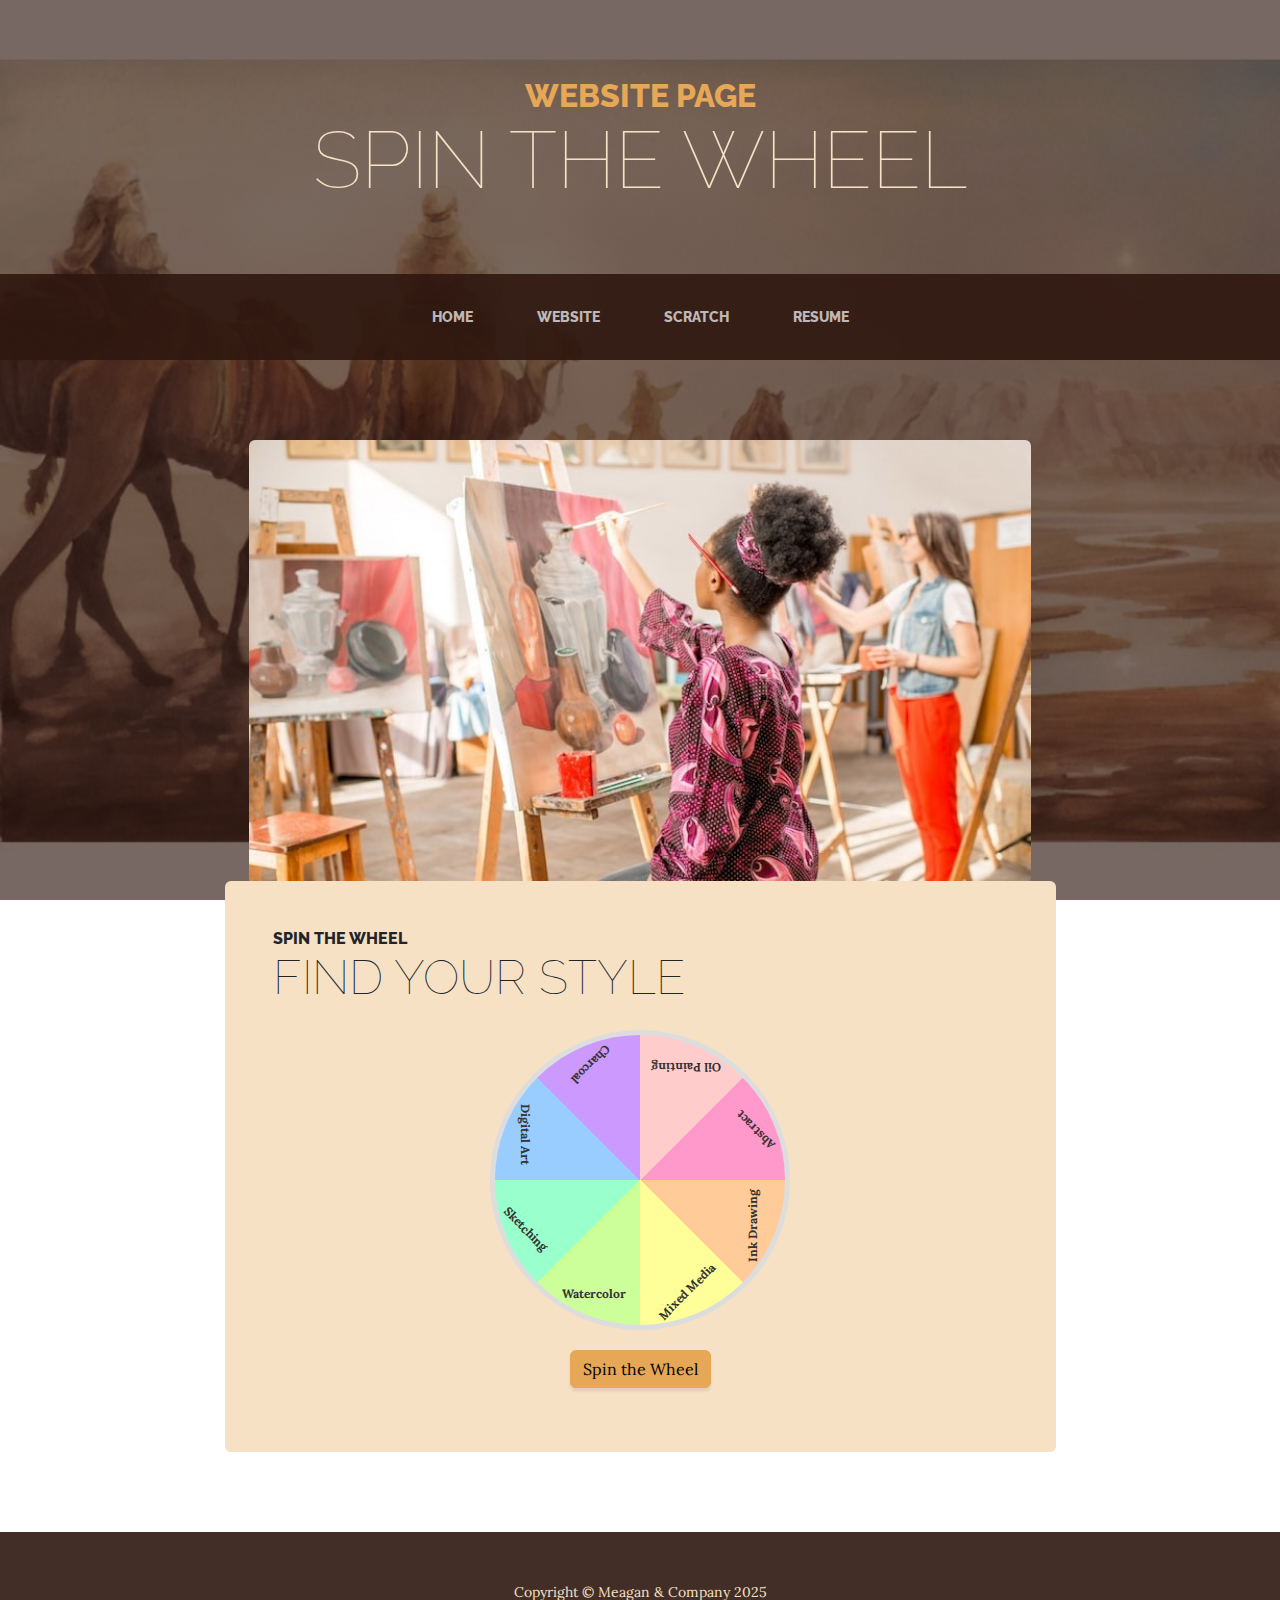
<file: about.html>
<!DOCTYPE html>
<html lang="en">
<head>
    <meta charset="utf-8" />
    <meta name="viewport" content="width=device-width, initial-scale=1, shrink-to-fit=no" />
    <meta name="description" content="" />
    <meta name="author" content="" />
    <title>Business Casual - Spin the Wheel</title>
    <link rel="icon" type="image/x-icon" href="assets/favicon.ico" />
    <!-- Google fonts -->
    <link href="https://fonts.googleapis.com/css?family=Raleway:100,100i,200,200i,300,300i,400,400i,500,500i,600,600i,700,700i,800,800i,900,900i" rel="stylesheet" />
    <link href="https://fonts.googleapis.com/css?family=Lora:400,400i,700,700i" rel="stylesheet" />
    <!-- Core theme CSS (includes Bootstrap) -->
    <link href="css/styles.css" rel="stylesheet" />
    <style>
        /* Wheel Styles */
        .wheel-container {
            text-align: center;
            margin-top: 20px;
        }
        .wheel {
            width: 300px;
            height: 300px;
            border-radius: 50%;
            border: 5px solid #ddd;
            position: relative;
            overflow: hidden;
            margin: 0 auto;
            background: conic-gradient(
                #ffcccc 0deg 45deg,
                #ff99cc 45deg 90deg,
                #ffcc99 90deg 135deg,
                #ffff99 135deg 180deg,
                #ccff99 180deg 225deg,
                #99ffcc 225deg 270deg,
                #99ccff 270deg 315deg,
                #cc99ff 315deg 360deg
            );
        }
        .wheel div {
            position: absolute;
            width: 100%;
            height: 100%;
            transform-origin: 50% 50%;
            display: flex;
            justify-content: center;
            align-items: flex-end;
        }
        .wheel div span {
            display: block;
            transform-origin: 0 0;
            transform: rotate(-22.5deg); /* Align text along the arc */
            font-size: 12px;
            font-weight: bold;
            color: #333;
            text-align: center;
        }
        .wheel div:nth-child(1) { transform: rotate(22.5deg); }
        .wheel div:nth-child(2) { transform: rotate(67.5deg); }
        .wheel div:nth-child(3) { transform: rotate(112.5deg); }
        .wheel div:nth-child(4) { transform: rotate(157.5deg); }
        .wheel div:nth-child(5) { transform: rotate(202.5deg); }
        .wheel div:nth-child(6) { transform: rotate(247.5deg); }
        .wheel div:nth-child(7) { transform: rotate(292.5deg); }
        .wheel div:nth-child(8) { transform: rotate(337.5deg); }
        .spin-btn {
            margin-top: 20px;
        }
        /* Website Image Styles */
        .about-heading-img {
            display: block;
            margin: 0 auto;
            max-width: 100%; /* Ensure image scales properly */
            height: auto;
        }
        @media (min-width: 768px) {
            .about-heading-img {
                width: 70%; /* Larger size for larger screens */
            }
        }
    </style>
</head>
<body>
    <header>
        <h1 class="site-heading text-center text-faded d-none d-lg-block">
            <span class="site-heading-upper text-primary mb-3">Website Page</span>
            <span class="site-heading-lower">Spin the Wheel</span>
        </h1>
    </header>
    <!-- Navigation -->
    <nav class="navbar navbar-expand-lg navbar-dark py-lg-4" id="mainNav">
        <div class="container">
            <a class="navbar-brand text-uppercase fw-bold d-lg-none" href="index.html">Start Bootstrap</a>
            <button class="navbar-toggler" type="button" data-bs-toggle="collapse" data-bs-target="#navbarSupportedContent" aria-controls="navbarSupportedContent" aria-expanded="false" aria-label="Toggle navigation"><span class="navbar-toggler-icon"></span></button>
            <div class="collapse navbar-collapse" id="navbarSupportedContent">
                <ul class="navbar-nav mx-auto">
                    <li class="nav-item px-lg-4"><a class="nav-link text-uppercase" href="index.html">Home</a></li>
                    <li class="nav-item px-lg-4"><a class="nav-link text-uppercase" href="about.html">Website</a></li>
                    <li class="nav-item px-lg-4"><a class="nav-link text-uppercase" href="products.html">Scratch</a></li>
                    <li class="nav-item px-lg-4"><a class="nav-link text-uppercase" href="store.html">Resume</a></li>
                </ul>
            </div>
        </div>
    </nav>
    <section class="page-section about-heading">
        <div class="container">
            <!-- Larger and Centered Website Image -->
            <img class="img-fluid rounded about-heading-img mb-3 mb-lg-0" src="assets/img/website.jpg" alt="Website Image" />
            <div class="about-heading-content">
                <div class="row">
                    <div class="col-xl-9 col-lg-10 mx-auto">
                        <div class="bg-faded rounded p-5">
                            <h2 class="section-heading mb-4">
                                <span class="section-heading-upper">Spin the Wheel</span>
                                <span class="section-heading-lower">Find your Style</span>
                            </h2>
                            <!-- Wheel Section -->
                            <div class="wheel-container">
                                <div id="wheel" class="wheel">
                                    <div><span>Watercolor</span></div>
                                    <div><span>Sketching</span></div>
                                    <div><span>Digital Art</span></div>
                                    <div><span>Charcoal</span></div>
                                    <div><span>Oil Painting</span></div>
                                    <div><span>Abstract</span></div>
                                    <div><span>Ink Drawing</span></div>
                                    <div><span>Mixed Media</span></div>
                                </div>
                                <button id="spinButton" class="btn btn-primary spin-btn">Spin the Wheel</button>
                                <p id="result" class="mt-3"></p>
                            </div>
                        </div>
                    </div>
                </div>
            </div>
        </div>
    </section>
    <footer class="footer text-faded text-center py-5">
        <div class="container"><p class="m-0 small">Copyright &copy; Meagan & Company 2025 </p></div>
    </footer>
    <!-- Bootstrap core JS -->
    <script src="https://cdn.jsdelivr.net/npm/bootstrap@5.2.3/dist/js/bootstrap.bundle.min.js"></script>
    <script>
        const spinButton = document.getElementById('spinButton');
        const wheel = document.getElementById('wheel');
        const result = document.getElementById('result');
        const options = ['Watercolor', 'Sketching', 'Digital Art', 'Charcoal', 'Oil Painting', 'Abstract', 'Ink Drawing', 'Mixed Media'];

        let currentRotation = 0;
        let spinning = false; // Prevents multiple spins during animation

        spinButton.addEventListener('click', () => {
            if (spinning) return; // Exit if already spinning

            spinning = true;
            const randomDegree = Math.floor(Math.random() * 360);
            const spins = 360 * 5; // Five full rotations
            const totalDegrees = spins + randomDegree;
            const selectedIndex = Math.floor(randomDegree / (360 / options.length));
            const selectedOption = options[selectedIndex];

            // Apply spin animation
            wheel.style.transition = 'transform 4s ease-out';
            currentRotation += totalDegrees;
            wheel.style.transform = `rotate(${currentRotation}deg)`;

            // Display result after spin
            setTimeout(() => {
                result.textContent = `Your style is: ${selectedOption}`;
                spinning = false; // Allow new spin
            }, 4000);
        });
    </script>
</body>
</html>
</file>
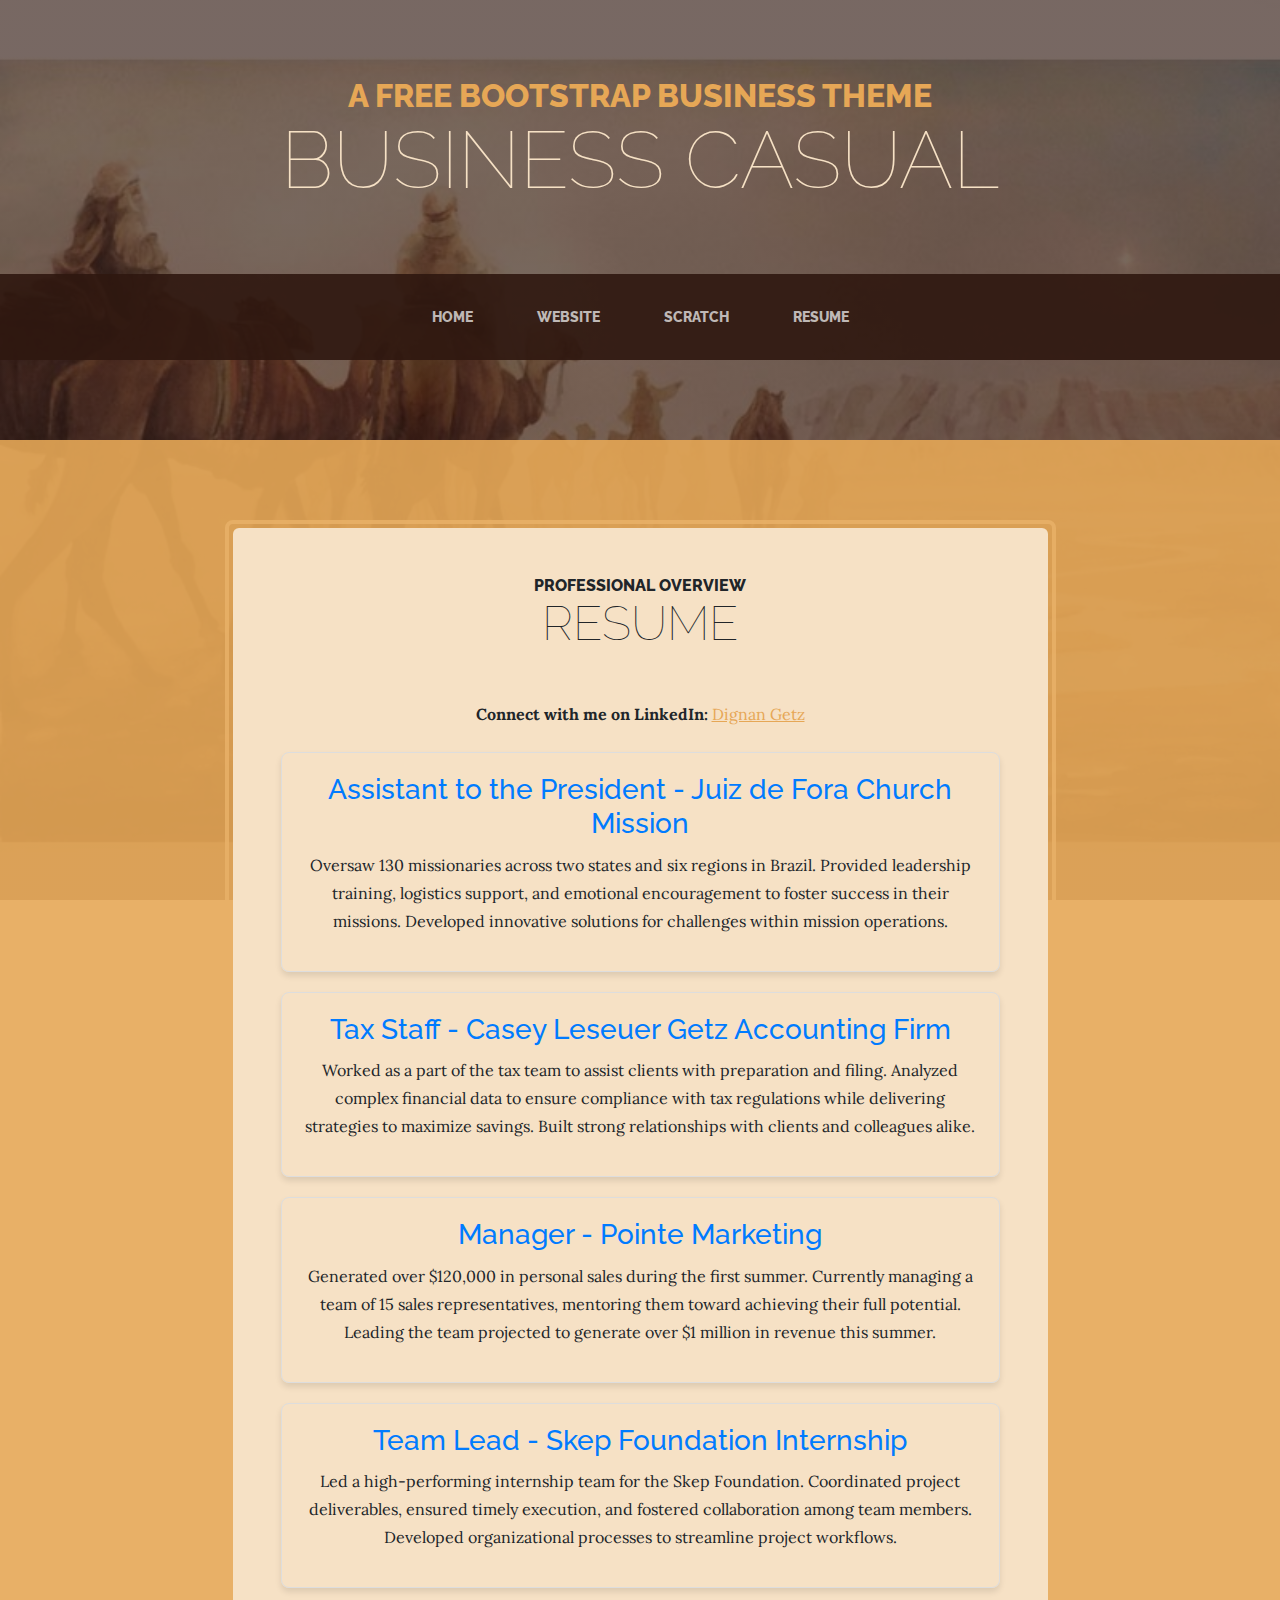
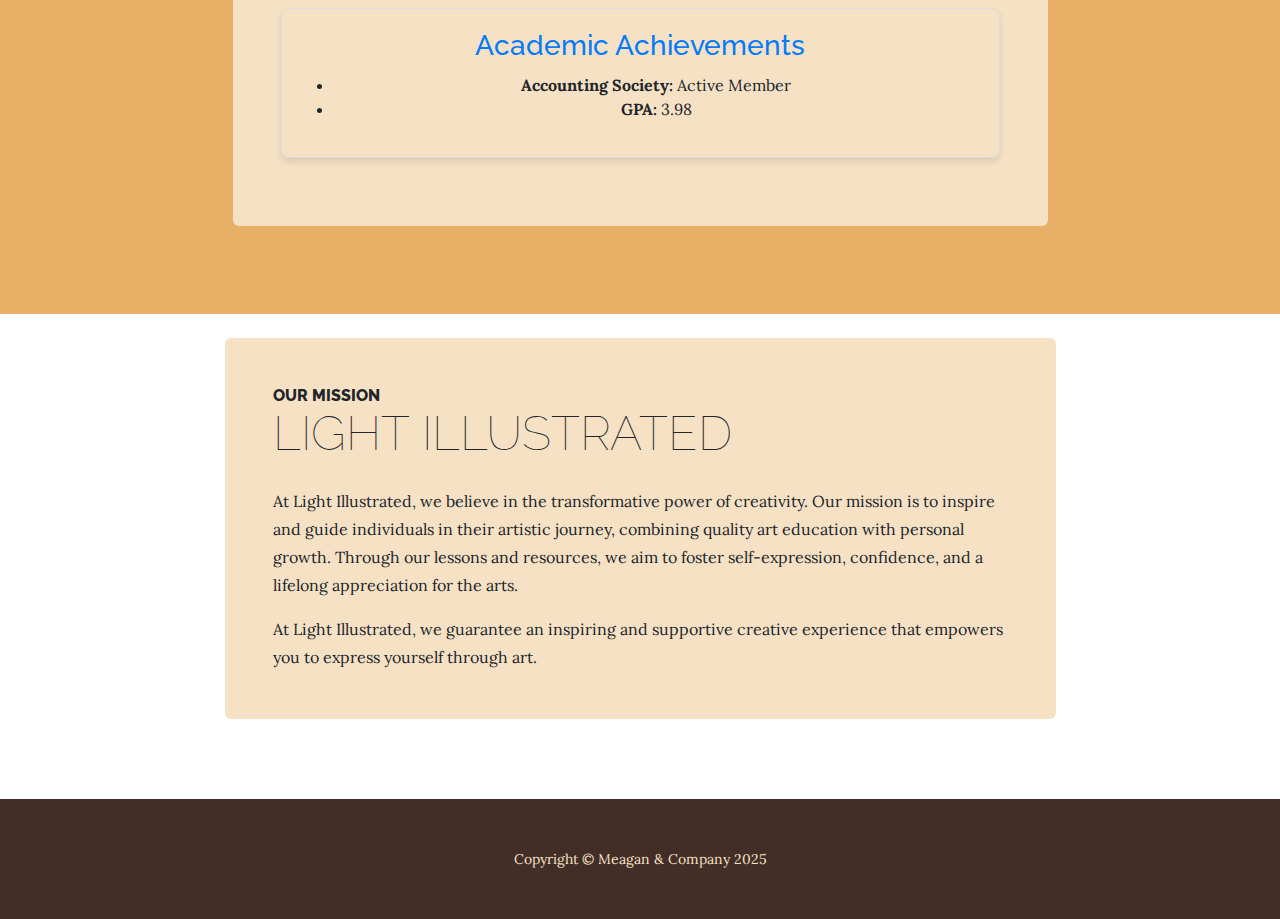
<file: store.html>
<!DOCTYPE html>
<html lang="en">
    <head>
        <meta charset="utf-8" />
        <meta name="viewport" content="width=device-width, initial-scale=1, shrink-to-fit=no" />
        <meta name="description" content="" />
        <meta name="author" content="" />
        <title>Business Casual - Resume Section</title>
        <link rel="icon" type="image/x-icon" href="assets/favicon.ico" />
        <!-- Google fonts-->
        <link href="https://fonts.googleapis.com/css?family=Raleway:100,100i,200,200i,300,300i,400,400i,500,500i,600,600i,700,700i,800,800i,900,900i" rel="stylesheet" />
        <link href="https://fonts.googleapis.com/css?family=Lora:400,400i,700,700i" rel="stylesheet" />
        <!-- Core theme CSS (includes Bootstrap) -->
        <link href="css/styles.css" rel="stylesheet" />
        <style>
            .resume-card {
                margin-bottom: 20px;
                border: 1px solid #ddd;
                border-radius: 8px;
                padding: 20px;
                box-shadow: 0 4px 6px rgba(0, 0, 0, 0.1);
            }
            .resume-card h3 {
                color: #007bff;
                margin-bottom: 10px;
            }
        </style>
    </head>
    <body>
        <header>
            <h1 class="site-heading text-center text-faded d-none d-lg-block">
                <span class="site-heading-upper text-primary mb-3">A Free Bootstrap Business Theme</span>
                <span class="site-heading-lower">Business Casual</span>
            </h1>
        </header>
        <!-- Navigation-->
        <nav class="navbar navbar-expand-lg navbar-dark py-lg-4" id="mainNav">
            <div class="container">
                <a class="navbar-brand text-uppercase fw-bold d-lg-none" href="index.html">Start Bootstrap</a>
                <button class="navbar-toggler" type="button" data-bs-toggle="collapse" data-bs-target="#navbarSupportedContent" aria-controls="navbarSupportedContent" aria-expanded="false" aria-label="Toggle navigation"><span class="navbar-toggler-icon"></span></button>
                <div class="collapse navbar-collapse" id="navbarSupportedContent">
                    <ul class="navbar-nav mx-auto">
                        <li class="nav-item px-lg-4"><a class="nav-link text-uppercase" href="index.html">Home</a></li>
                        <li class="nav-item px-lg-4"><a class="nav-link text-uppercase" href="about.html">Website</a></li>
                        <li class="nav-item px-lg-4"><a class="nav-link text-uppercase" href="products.html">Scratch</a></li>
                        <li class="nav-item px-lg-4"><a class="nav-link text-uppercase" href="store.html">Resume</a></li>
                    </ul>
                </div>
            </div>
        </nav>
        <section class="page-section cta">
            <div class="container">
                <div class="row">
                    <div class="col-xl-9 mx-auto">
                        <div class="cta-inner bg-faded text-center rounded">
                            <h2 class="section-heading mb-5">
                                <span class="section-heading-upper">Professional Overview</span>
                                <span class="section-heading-lower">Resume</span>
                            </h2>
                            <div class="text-left">
                                <!-- LinkedIn Section -->
                                <p class="mb-4">
                                    <strong>Connect with me on LinkedIn:</strong>
                                    <a href="https://www.linkedin.com/in/dignan-getz-893366223/" target="_blank">Dignan Getz</a>
                                </p>

                                <!-- Resume Cards -->
                                <div class="resume-card">
                                    <h3>Assistant to the President - Juiz de Fora Church Mission</h3>
                                    <p>Oversaw 130 missionaries across two states and six regions in Brazil. Provided leadership training, logistics support, and emotional encouragement to foster success in their missions. Developed innovative solutions for challenges within mission operations.</p>
                                </div>

                                <div class="resume-card">
                                    <h3>Tax Staff - Casey Leseuer Getz Accounting Firm</h3>
                                    <p>Worked as a part of the tax team to assist clients with preparation and filing. Analyzed complex financial data to ensure compliance with tax regulations while delivering strategies to maximize savings. Built strong relationships with clients and colleagues alike.</p>
                                </div>

                                <div class="resume-card">
                                    <h3>Manager - Pointe Marketing</h3>
                                    <p>Generated over $120,000 in personal sales during the first summer. Currently managing a team of 15 sales representatives, mentoring them toward achieving their full potential. Leading the team projected to generate over $1 million in revenue this summer.</p>
                                </div>

                                <div class="resume-card">
                                    <h3>Team Lead - Skep Foundation Internship</h3>
                                    <p>Led a high-performing internship team for the Skep Foundation. Coordinated project deliverables, ensured timely execution, and fostered collaboration among team members. Developed organizational processes to streamline project workflows.</p>
                                </div>

                                <div class="resume-card">
                                    <h3>Academic Achievements</h3>
                                    <ul>
                                        <li><strong>Accounting Society:</strong> Active Member</li>
                                        <li><strong>GPA:</strong> 3.98</li>
                                    </ul>
                                </div>
                            </div>
                        </div>
                    </div>
                </div>
            </div>
        </section>
        <section class="page-section about-heading">
            <div class="container">
                <br>
                <div class="about-heading-content">
                    <div class="row">
                        <div class="col-xl-9 col-lg-10 mx-auto">
                            <div class="bg-faded rounded p-5">
                                <h2 class="section-heading mb-4">
                                    <span class="section-heading-upper">Our Mission</span>
                                    <span class="section-heading-lower">Light Illustrated</span>
                                </h2>
                                <p>At Light Illustrated, we believe in the transformative power of creativity. Our mission is to inspire and guide individuals in their artistic journey, combining quality art education with personal growth. Through our lessons and resources, we aim to foster self-expression, confidence, and a lifelong appreciation for the arts.</p>
                                <p class="mb-0">
                                 At Light Illustrated, we guarantee an inspiring and supportive creative experience that empowers you to express yourself through art.
                                </p>
                            </div>
                        </div>
                    </div>
                </div>
            </div>
        </section>
        <footer class="footer text-faded text-center py-5">
            <div class="container"><p class="m-0 small">Copyright &copy; Meagan & Company 2025 </p></div>
        </footer>
        <!-- Bootstrap core JS-->
        <script src="https://cdn.jsdelivr.net/npm/bootstrap@5.2.3/dist/js/bootstrap.bundle.min.js"></script>
        <!-- Core theme JS-->
        <script src="js/scripts.js"></script>
    </body>
</html>
</file>
